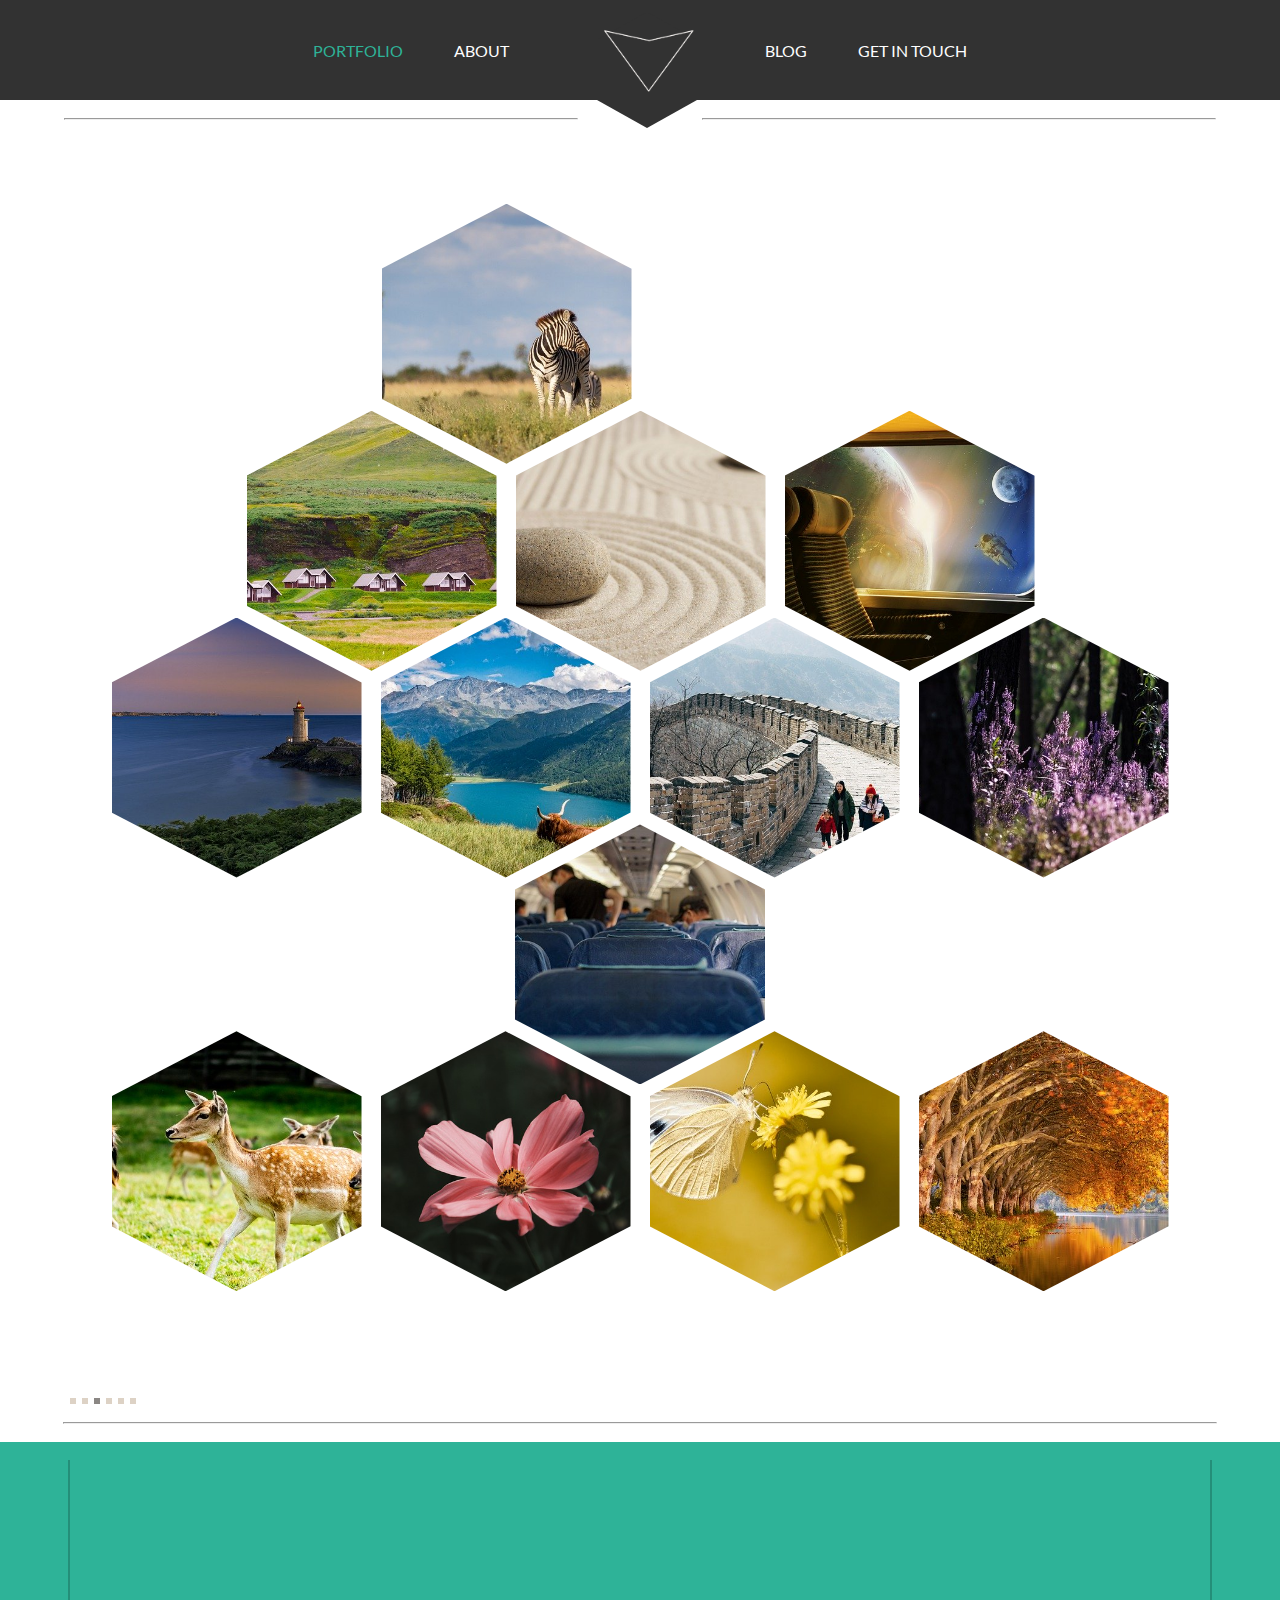
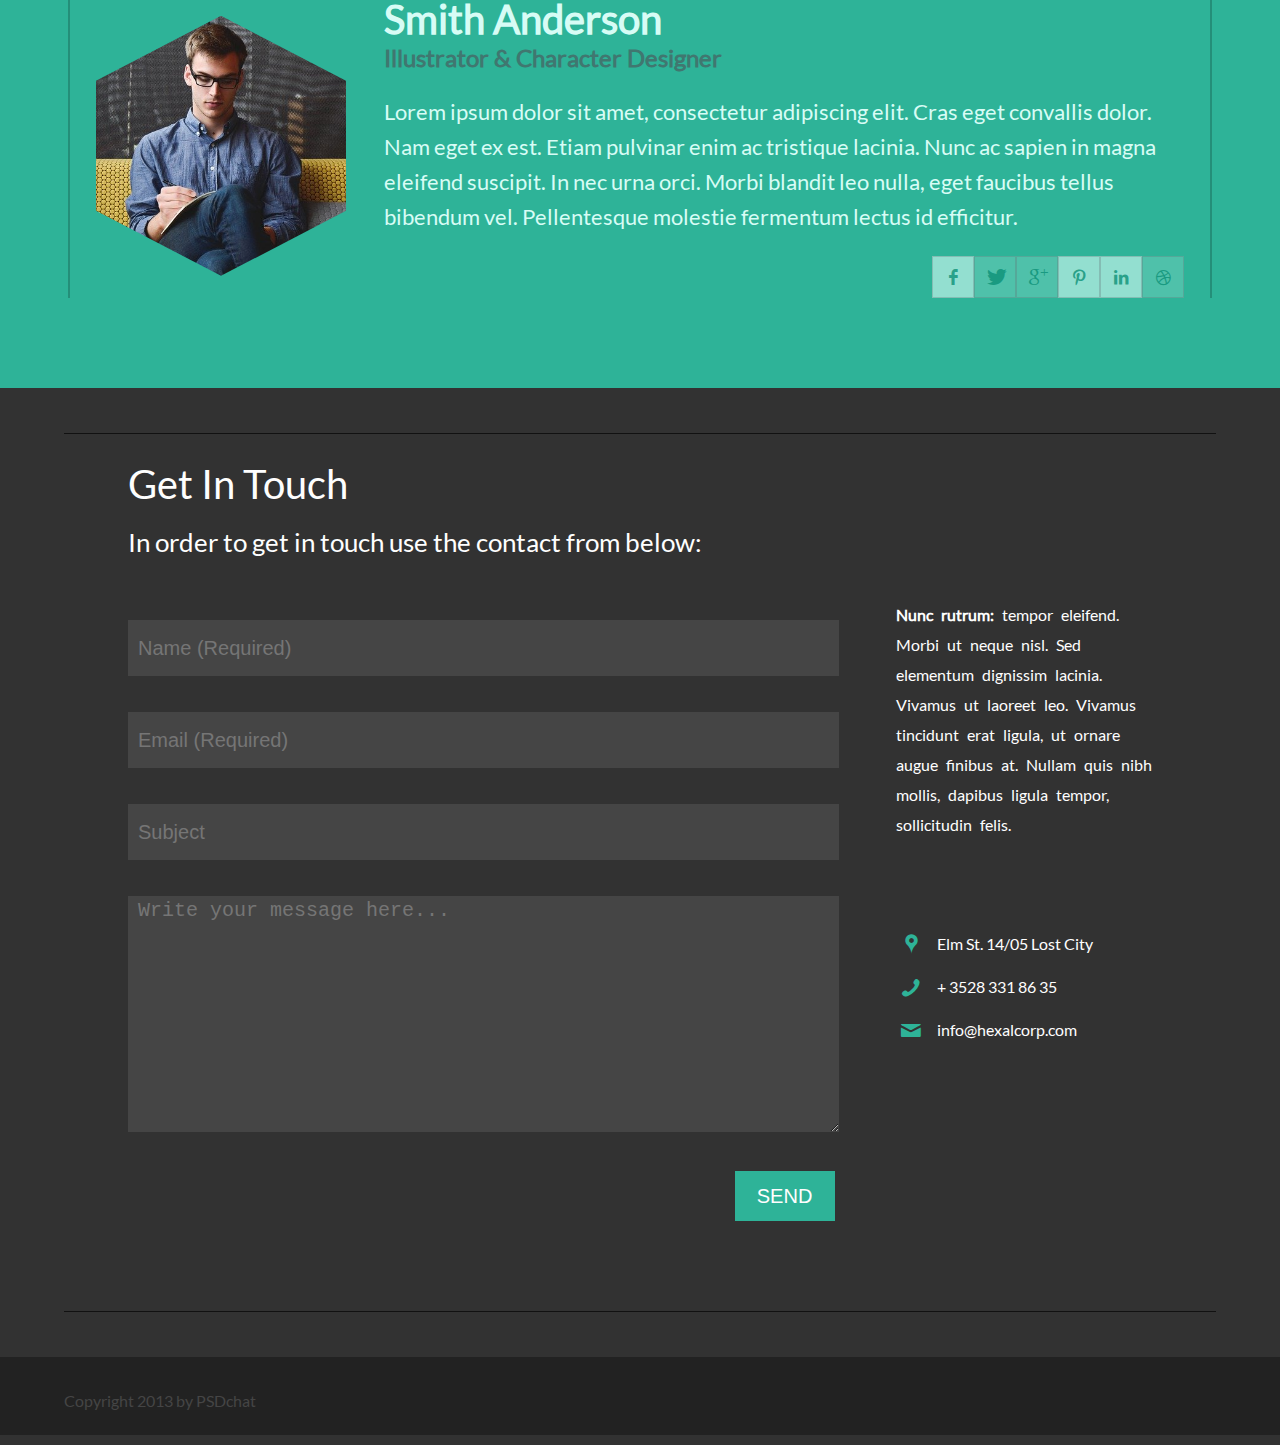
<file: index.html>
<!DOCTYPE html>
<html lang="en">

<head>
    <meta charset="UTF-8">
    <meta name="viewport" content="width=device-width, initial-scale=1">
    <title>Hexal</title>
    <link rel='stylesheet' href='css/style.css' />
    <link rel='stylesheet' href='css/Lato-Regular.ttf' />
    <link rel='stylesheet' href='css/fontello/css/fontello.css' />
</head>

<body>
    <nav>
        <ul>
            <li>
                <a class='picked' href='#'>PORTFOLIO</a>
            </li>
            <li>
                <a href='#'>ABOUT</a>
            </li>
            <li>
                <a href='#'>BLOG</a>
            </li>
            <li>
                <a href='#'>GET IN TOUCH</a>
            </li>
        </ul>
        <div class="arrows">
            <div class='arrow-sharp'>
                <img src='img/arrow.png' />
            </div>
            <div class="arrow"></div>
        </div>
        <i id='menu' class='icon-menu'></i>
    </nav>

    <section id='hexes'>
        <div class="lines">
            <hr>
            <hr>
        </div>
        <ul class='hex'>
            <li class='hex-cell'>
                <img class='hex-cell-img' src='img/zebra-5516455_640.jpg'>
            </li>
            <li class='hex-cell'>
                <img class='hex-cell-img' src='img/village-5521554_640.jpg'>
            </li>
            <li class='hex-cell'>
                <img class='hex-cell-img' src='img/stones-5533500_640.jpg'>
            </li>
            <li class='hex-cell'>
                <img class='hex-cell-img' src='img/space-4888643_640.jpg'>
            </li>
        </ul>
        <ul class='hex'>
            <li class='hex-cell'>
                <img class='hex-cell-img' src='img/lighthouse-5439227_640.jpg'>
            </li>
            <li class='hex-cell'>
                <img class='hex-cell-img' src='img/lake-5534341_640.jpg'>
            </li>
            <li class='hex-cell'>
                <img class='hex-cell-img' src='img/great-wall-of-china-5483516_640.jpg'>
            </li>
            <li class='hex-cell'>
                <img class='hex-cell-img' src='img/forest-4567301_640.jpg'>
            </li>
            <li class='hex-cell'>
                <img class='hex-cell-img' src='img/aircraft-cabin-5535467_640.jpg'>
            </li>
        </ul>
        <ul class='hex'>
            <li class='hex-cell'>
                <img class='hex-cell-img' src='img/doe-5508334_640.jpg'>
            </li>
            <li class='hex-cell'>
                <img class='hex-cell-img' src='img/cosmos-4868376_640.jpg'>
            </li>
            <li class='hex-cell'>
                <img class='hex-cell-img' src='img/butterfly-5363370_640.jpg'>
            </li>
            <li class='hex-cell'>
                <img class='hex-cell-img' src='img/autumn-4667080_640.jpg'>
            </li>
        </ul>
        <div class="squares">
            <div class="square">

            </div>
            <div class="square">

            </div>
            <div class="square">

            </div>
            <div class="square">

            </div>
            <div class="square">

            </div>
            <div class="square">

            </div>
        </div>
        <hr>
    </section>

    <section id='about'>
        <div class="info">
            <ul class='hex'>
                <li class='hex-cell'>
                    <img class='hex-cell-img' src='img/entrepreneur-593358_640.jpg'>
                </li>
            </ul>
            <div class="text">
                <h1>Smith Anderson</h1>
                <h2>Illustrator & Character Designer</h2>
                <p>Lorem ipsum dolor sit amet, consectetur adipiscing elit. Cras eget convallis dolor. Nam eget ex est. Etiam pulvinar enim ac tristique lacinia. Nunc ac sapien in magna eleifend suscipit. In nec urna orci. Morbi blandit leo nulla, eget faucibus
                    tellus bibendum vel. Pellentesque molestie fermentum lectus id efficitur.
                </p>
                <div class="icons">
                    <div class="icon">
                        <i class='icon-facebook'></i>
                    </div>
                    <div class="icon">
                        <i class='icon-twitter'></i>
                    </div>
                    <div class="icon">
                        <i class='icon-gplus'></i>
                    </div>
                    <div class="icon">
                        <i class='icon-pinterest'></i>
                    </div>
                    <div class="icon">
                        <i class='icon-linkedin'></i>
                    </div>
                    <div class="icon">
                        <i class='icon-dribbble'></i>
                    </div>
                </div>
            </div>

        </div>
    </section>

    <section id='contact'>
        <hr>
        <div class="touch">
            <h1>Get In Touch</h1>
            <h3>In order to get in touch use the contact from below:</h3>
        </div>
        <div class="container">

            <form>
                <input required type='text' placeholder='Name (Required)' />
                <input required type='text' placeholder='Email (Required)' />
                <input required type='text' placeholder='Subject' />
                <textarea required rows='10' placeholder='Write your message here...'></textarea>
                <input type='submit' value='SEND' />
            </form>
            <div class="contact">
                <p>
                    <strong>Nunc rutrum:</strong> tempor eleifend. Morbi ut neque nisl. Sed elementum dignissim lacinia. Vivamus ut laoreet leo. Vivamus tincidunt erat ligula, ut ornare augue finibus at. Nullam quis nibh mollis, dapibus ligula tempor,
                    sollicitudin felis.
                </p>
                <p><i class='icon-location'></i>Elm St. 14/05 Lost City</p>
                <p><i class='icon-phone'></i>+ 3528 331 86 35</p>
                <p><i class='icon-mail'></i>info@hexalcorp.com</p>
            </div>
        </div>
        <hr>
    </section>
    <footer>
        <p>Copyright 2013 by PSDchat</p>
    </footer>
    <script src='js/script.js'></script>
</body>

</html>
</file>
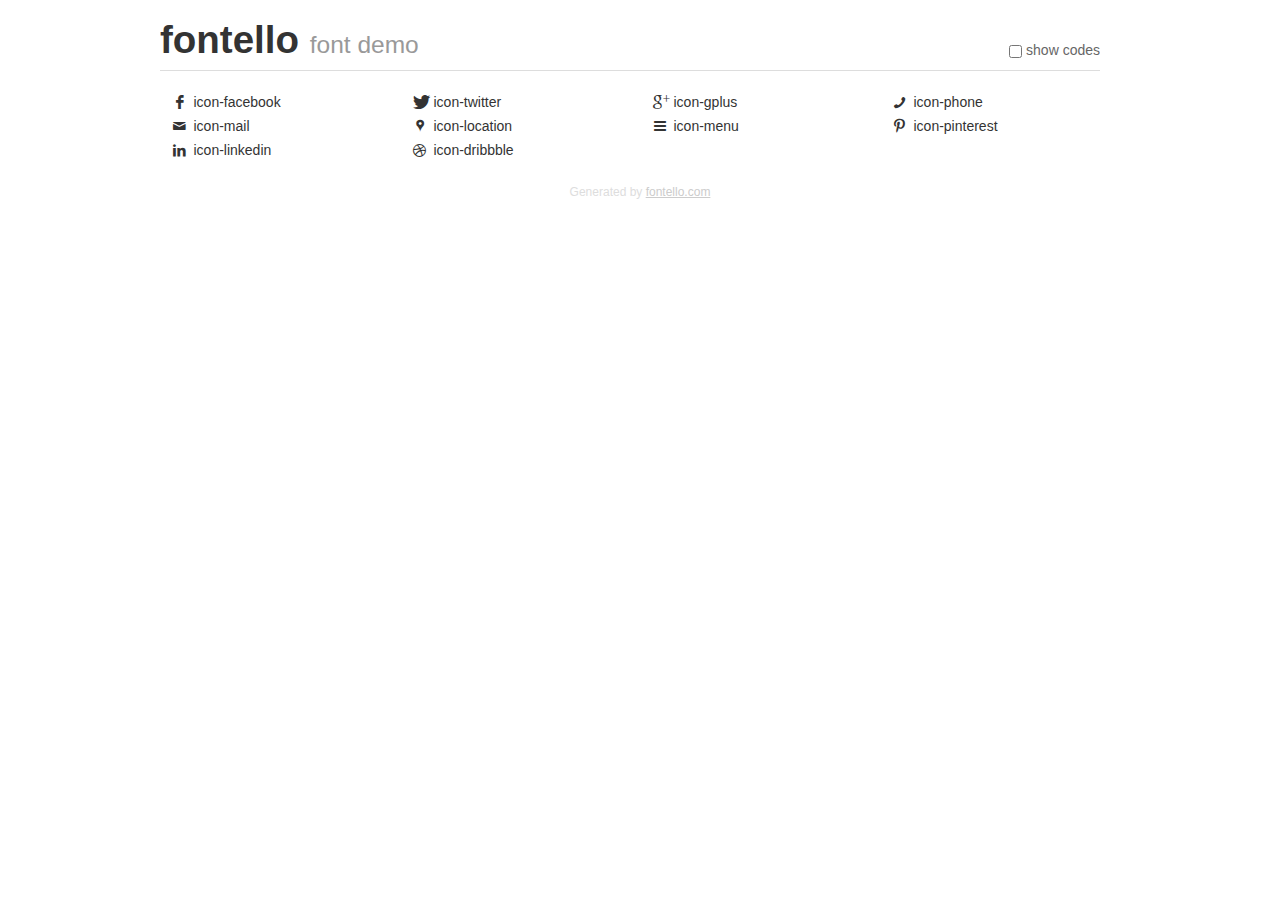
<file: css/fontello/demo.html>
<!DOCTYPE html>
<html>
  <head><!--[if lt IE 9]><script language="javascript" type="text/javascript" src="//html5shim.googlecode.com/svn/trunk/html5.js"></script><![endif]-->
    <meta charset="UTF-8"><style>/*
 * Bootstrap v2.2.1
 *
 * Copyright 2012 Twitter, Inc
 * Licensed under the Apache License v2.0
 * http://www.apache.org/licenses/LICENSE-2.0
 *
 * Designed and built with all the love in the world @twitter by @mdo and @fat.
 */
.clearfix {
  *zoom: 1;
}
.clearfix:before,
.clearfix:after {
  display: table;
  content: "";
  line-height: 0;
}
.clearfix:after {
  clear: both;
}
html {
  font-size: 100%;
  -webkit-text-size-adjust: 100%;
  -ms-text-size-adjust: 100%;
}
a:focus {
  outline: thin dotted #333;
  outline: 5px auto -webkit-focus-ring-color;
  outline-offset: -2px;
}
a:hover,
a:active {
  outline: 0;
}
button,
input,
select,
textarea {
  margin: 0;
  font-size: 100%;
  vertical-align: middle;
}
button,
input {
  *overflow: visible;
  line-height: normal;
}
button::-moz-focus-inner,
input::-moz-focus-inner {
  padding: 0;
  border: 0;
}
body {
  margin: 0;
  font-family: "Helvetica Neue", Helvetica, Arial, sans-serif;
  font-size: 14px;
  line-height: 20px;
  color: #333;
  background-color: #fff;
}
a {
  color: #08c;
  text-decoration: none;
}
a:hover {
  color: #005580;
  text-decoration: underline;
}
.row {
  margin-left: -20px;
  *zoom: 1;
}
.row:before,
.row:after {
  display: table;
  content: "";
  line-height: 0;
}
.row:after {
  clear: both;
}
[class*="span"] {
  float: left;
  min-height: 1px;
  margin-left: 20px;
}
.container,
.navbar-static-top .container,
.navbar-fixed-top .container,
.navbar-fixed-bottom .container {
  width: 940px;
}
.span12 {
  width: 940px;
}
.span11 {
  width: 860px;
}
.span10 {
  width: 780px;
}
.span9 {
  width: 700px;
}
.span8 {
  width: 620px;
}
.span7 {
  width: 540px;
}
.span6 {
  width: 460px;
}
.span5 {
  width: 380px;
}
.span4 {
  width: 300px;
}
.span3 {
  width: 220px;
}
.span2 {
  width: 140px;
}
.span1 {
  width: 60px;
}
[class*="span"].pull-right,
.row-fluid [class*="span"].pull-right {
  float: right;
}
.container {
  margin-right: auto;
  margin-left: auto;
  *zoom: 1;
}
.container:before,
.container:after {
  display: table;
  content: "";
  line-height: 0;
}
.container:after {
  clear: both;
}
p {
  margin: 0 0 10px;
}
.lead {
  margin-bottom: 20px;
  font-size: 21px;
  font-weight: 200;
  line-height: 30px;
}
small {
  font-size: 85%;
}
h1 {
  margin: 10px 0;
  font-family: inherit;
  font-weight: bold;
  line-height: 20px;
  color: inherit;
  text-rendering: optimizelegibility;
}
h1 small {
  font-weight: normal;
  line-height: 1;
  color: #999;
}
h1 {
  line-height: 40px;
}
h1 {
  font-size: 38.5px;
}
h1 small {
  font-size: 24.5px;
}
body {
  margin-top: 90px;
}
.header {
  position: fixed;
  top: 0;
  left: 50%;
  margin-left: -480px;
  background-color: #fff;
  border-bottom: 1px solid #ddd;
  padding-top: 10px;
  z-index: 10;
}
.footer {
  color: #ddd;
  font-size: 12px;
  text-align: center;
  margin-top: 20px;
}
.footer a {
  color: #ccc;
  text-decoration: underline;
}
.the-icons {
  font-size: 14px;
  line-height: 24px;
}
.switch {
  position: absolute;
  right: 0;
  bottom: 10px;
  color: #666;
}
.switch input {
  margin-right: 0.3em;
}
.codesOn .i-name {
  display: none;
}
.codesOn .i-code {
  display: inline;
}
.i-code {
  display: none;
}
@font-face {
      font-family: 'fontello';
      src: url('./font/fontello.eot?65217533');
      src: url('./font/fontello.eot?65217533#iefix') format('embedded-opentype'),
           url('./font/fontello.woff?65217533') format('woff'),
           url('./font/fontello.ttf?65217533') format('truetype'),
           url('./font/fontello.svg?65217533#fontello') format('svg');
      font-weight: normal;
      font-style: normal;
    }
     
     
    .demo-icon
    {
      font-family: "fontello";
      font-style: normal;
      font-weight: normal;
      speak: never;
     
      display: inline-block;
      text-decoration: inherit;
      width: 1em;
      margin-right: .2em;
      text-align: center;
      /* opacity: .8; */
     
      /* For safety - reset parent styles, that can break glyph codes*/
      font-variant: normal;
      text-transform: none;
     
      /* fix buttons height, for twitter bootstrap */
      line-height: 1em;
     
      /* Animation center compensation - margins should be symmetric */
      /* remove if not needed */
      margin-left: .2em;
     
      /* You can be more comfortable with increased icons size */
      /* font-size: 120%; */
     
      /* Font smoothing. That was taken from TWBS */
      -webkit-font-smoothing: antialiased;
      -moz-osx-font-smoothing: grayscale;
     
      /* Uncomment for 3D effect */
      /* text-shadow: 1px 1px 1px rgba(127, 127, 127, 0.3); */
    }
     </style>
    <link rel="stylesheet" href="css/animation.css"><!--[if IE 7]><link rel="stylesheet" href="css/" + font.fontname + "-ie7.css"><![endif]-->
    <script>
      function toggleCodes(on) {
        var obj = document.getElementById('icons');
      
        if (on) {
          obj.className += ' codesOn';
        } else {
          obj.className = obj.className.replace(' codesOn', '');
        }
      }
      
    </script>
  </head>
  <body>
    <div class="container header">
      <h1>fontello <small>font demo</small></h1>
      <label class="switch">
        <input type="checkbox" onclick="toggleCodes(this.checked)">show codes
      </label>
    </div>
    <div class="container" id="icons">
      <div class="row">
        <div class="the-icons span3" title="Code: 0xe800"><i class="demo-icon icon-facebook">&#xe800;</i> <span class="i-name">icon-facebook</span><span class="i-code">0xe800</span></div>
        <div class="the-icons span3" title="Code: 0xe801"><i class="demo-icon icon-twitter">&#xe801;</i> <span class="i-name">icon-twitter</span><span class="i-code">0xe801</span></div>
        <div class="the-icons span3" title="Code: 0xe802"><i class="demo-icon icon-gplus">&#xe802;</i> <span class="i-name">icon-gplus</span><span class="i-code">0xe802</span></div>
        <div class="the-icons span3" title="Code: 0xe803"><i class="demo-icon icon-phone">&#xe803;</i> <span class="i-name">icon-phone</span><span class="i-code">0xe803</span></div>
      </div>
      <div class="row">
        <div class="the-icons span3" title="Code: 0xe804"><i class="demo-icon icon-mail">&#xe804;</i> <span class="i-name">icon-mail</span><span class="i-code">0xe804</span></div>
        <div class="the-icons span3" title="Code: 0xe805"><i class="demo-icon icon-location">&#xe805;</i> <span class="i-name">icon-location</span><span class="i-code">0xe805</span></div>
        <div class="the-icons span3" title="Code: 0xf0c9"><i class="demo-icon icon-menu">&#xf0c9;</i> <span class="i-name">icon-menu</span><span class="i-code">0xf0c9</span></div>
        <div class="the-icons span3" title="Code: 0xf312"><i class="demo-icon icon-pinterest">&#xf312;</i> <span class="i-name">icon-pinterest</span><span class="i-code">0xf312</span></div>
      </div>
      <div class="row">
        <div class="the-icons span3" title="Code: 0xf318"><i class="demo-icon icon-linkedin">&#xf318;</i> <span class="i-name">icon-linkedin</span><span class="i-code">0xf318</span></div>
        <div class="the-icons span3" title="Code: 0xf31b"><i class="demo-icon icon-dribbble">&#xf31b;</i> <span class="i-name">icon-dribbble</span><span class="i-code">0xf31b</span></div>
      </div>
    </div>
    <div class="container footer">Generated by <a href="http://fontello.com">fontello.com</a></div>
  </body>
</html>
</file>
<file: css/style.css>
@font-face {
  font-family: Lato;
  src: url(Lato-Regular.ttf);
}

html {
  width: 100%;
  padding: 0;
  margin: 0;
}

html body {
  overflow-x: hidden;
  background-color: #323232;
  margin: 0;
  padding: 0;
  width: 100%;
  font-family: Lato;
}

html body nav {
  position: relative;
  margin-top: 15hv;
  background-color: #323232;
  width: 100%;
  margin-top: 0;
  height: 100px;
}

html body nav i {
  color: #fff;
  position: absolute;
  top: 0;
  left: 0;
  font-size: 30px;
  display: none;
}

html body nav .arrows {
  top: -75px;
  left: -3%;
  height: 100px;
  width: 100px;
  margin: 0 auto;
  position: relative;
}

html body nav .arrows .arrow-sharp {
  height: 100px;
  width: 200px;
  overflow: hidden;
  left: 0;
  z-index: 100000000;
  position: absolute;
  top: -20px;
}

html body nav .arrows .arrow-sharp img {
  width: 100%;
  height: 100%;
  -o-object-fit: cover;
     object-fit: cover;
}

html body nav .arrows .arrow {
  width: 100px;
  height: 57.735px;
  background: #323232;
  position: absolute;
  left: 45%;
}

html body nav .arrows .arrow::before {
  content: "";
  position: absolute;
  top: -28.8675px;
  left: 0;
  width: 0;
  height: 0;
  border-left: 50px solid transparent;
  border-right: 50px solid transparent;
  border-bottom: 28.8675px solid #323232;
}

html body nav .arrows .arrow::after {
  content: "";
  position: absolute;
  bottom: -28.8675px;
  left: 0;
  width: 0;
  height: 0;
  border-left: 50px solid transparent;
  border-right: 50px solid transparent;
  border-top: 28.8675px solid #323232;
}

html body nav ul {
  z-index: 10;
  left: 0;
  margin-top: 0;
  padding: 0;
  display: -webkit-box;
  display: -ms-flexbox;
  display: flex;
  -webkit-box-pack: center;
      -ms-flex-pack: center;
          justify-content: center;
  -webkit-box-align: center;
      -ms-flex-align: center;
          align-items: center;
  width: 100%;
  list-style-type: none;
  text-align: center;
  height: 100%;
}

html body nav ul li {
  margin-left: 4%;
  float: left;
}

html body nav ul li:nth-child(2) {
  margin-right: 10%;
}

html body nav ul li:nth-child(3) {
  margin-left: 10%;
}

html body nav ul li:first-child {
  margin-left: 0;
}

html body nav ul li a {
  color: #fefefe;
  text-decoration: none;
  -webkit-transition: 0.5s;
  transition: 0.5s;
}

html body nav ul li a:hover {
  color: #2eb398;
}

html body nav ul li .picked {
  color: #2eb398;
}

html body nav ul .arrow {
  width: 100px;
  height: 100px;
}

html body #about {
  padding-top: 2vh;
  padding-bottom: 10vh;
  background-color: #2eb398;
}

html body #about .info {
  padding-left: 2%;
  padding-right: 2%;
  margin-top: 2vh;
  padding-top: 15vh;
  display: -webkit-box;
  display: -ms-flexbox;
  display: flex;
  -webkit-box-pack: end;
      -ms-flex-pack: end;
          justify-content: end;
  height: 100%;
  width: 85%;
  margin: 0 auto;
  border-right: 2px solid rgba(0, 0, 0, 0.2);
  border-left: 2px solid rgba(0, 0, 0, 0.2);
}

html body #about .info .text {
  width: 75%;
  padding-left: 2%;
}

html body #about .info .text h1 {
  margin-top: 0;
  color: #D7FCF5;
  font-size: 40px;
  margin-bottom: 0;
}

html body #about .info .text h2 {
  margin-top: 0;
  color: #407770;
}

html body #about .info .text p {
  color: #D7FCF5;
  font-size: 22px;
  line-height: 35px;
}

html body #about .info .text .icons {
  width: 100%;
  display: -webkit-box;
  display: -ms-flexbox;
  display: flex;
  -webkit-box-align: center;
      -ms-flex-align: center;
          align-items: center;
  -webkit-box-pack: end;
      -ms-flex-pack: end;
          justify-content: flex-end;
}

html body #about .info .text .icons .icon {
  display: -webkit-box;
  display: -ms-flexbox;
  display: flex;
  -webkit-box-pack: center;
      -ms-flex-pack: center;
          justify-content: center;
  -webkit-box-align: center;
      -ms-flex-align: center;
          align-items: center;
  border: 1px solid rgba(100, 114, 115, 0.3);
  height: 40px;
  width: 40px;
  -webkit-transition: 0.5s;
  transition: 0.5s;
  cursor: pointer;
}

html body #about .info .text .icons .icon:nth-child(1) {
  background-color: rgba(215, 252, 245, 0.6);
}

html body #about .info .text .icons .icon:nth-child(2) {
  background-color: rgba(215, 252, 245, 0.2);
}

html body #about .info .text .icons .icon:nth-child(3) {
  background-color: rgba(215, 252, 245, 0.2);
}

html body #about .info .text .icons .icon:nth-child(4) {
  background-color: rgba(215, 252, 245, 0.6);
}

html body #about .info .text .icons .icon:nth-child(5) {
  background-color: rgba(215, 252, 245, 0.6);
}

html body #about .info .text .icons .icon:nth-child(6) {
  background-color: rgba(215, 252, 245, 0.2);
}

html body #about .info .text .icons .icon i {
  color: rgba(12, 144, 118, 0.8);
}

html body #about .info .text .icons .icon:hover {
  background-color: #D7FCF5;
}

html body #about .info .hex {
  margin-top: 10vh;
  width: 25%;
  -ms-flex-wrap: wrap;
      flex-wrap: wrap;
  list-style: none;
  -webkit-box-align: center;
      -ms-flex-align: center;
          align-items: center;
  padding: 0;
}

html body #about .info .hex .hex-cell {
  -webkit-box-flex: 0;
      -ms-flex: 0 1 250px;
          flex: 0 1 250px;
  width: 250px;
  height: 137.5px;
  position: relative;
  text-align: center;
  z-index: 1;
}

html body #about .info .hex .hex-cell::before {
  content: '';
  top: -50%;
  left: 0;
  width: 100%;
  height: 260px;
  display: block;
  position: absolute;
  -webkit-clip-path: polygon(50% 0%, 100% 25%, 100% 75%, 50% 100%, 0% 75%, 0% 25%);
          clip-path: polygon(50% 0%, 100% 25%, 100% 75%, 50% 100%, 0% 75%, 0% 25%);
  -webkit-transform: scale(1.055);
          transform: scale(1.055);
}

html body #about .info .hex .hex-cell::after {
  content: '';
  top: -50%;
  left: 0;
  width: 100%;
  height: 260px;
  display: block;
  position: absolute;
  -webkit-clip-path: polygon(50% 0%, 100% 25%, 100% 75%, 50% 100%, 0% 75%, 0% 25%);
          clip-path: polygon(50% 0%, 100% 25%, 100% 75%, 50% 100%, 0% 75%, 0% 25%);
}

html body #about .info .hex .hex-cell .hex-cell-img {
  -o-object-fit: cover;
     object-fit: cover;
  -o-object-position: center;
     object-position: center;
  top: -50%;
  left: 0;
  width: 100%;
  height: 260px;
  display: block;
  position: absolute;
  -webkit-clip-path: polygon(50% 0%, 100% 25%, 100% 75%, 50% 100%, 0% 75%, 0% 25%);
          clip-path: polygon(50% 0%, 100% 25%, 100% 75%, 50% 100%, 0% 75%, 0% 25%);
}

html body #hexes {
  background-color: #fff;
  display: block;
  width: 100%;
  padding-bottom: 2vh;
}

html body #hexes hr {
  margin: 0 auto;
}

html body #hexes .lines {
  padding-top: 2vh;
}

html body #hexes .lines hr {
  margin-bottom: 15vh;
  width: 40%;
  float: left;
  margin-left: 5%;
}

html body #hexes .lines hr:last-child {
  float: right;
  margin-left: 0;
  margin-right: 5%;
}

html body #hexes .hex {
  display: -webkit-box;
  display: -ms-flexbox;
  display: flex;
  -ms-flex-wrap: wrap;
      flex-wrap: wrap;
  list-style: none;
  -webkit-box-pack: center;
  -ms-flex-pack: center;
      justify-content: center;
  -webkit-box-align: center;
  -ms-flex-align: center;
      align-items: center;
  width: 100%;
  margin: 0 auto;
  padding: 0;
}

html body #hexes .hex .hex-cell {
  -webkit-box-flex: 0;
  width: 250px;
  height: 137.5px;
  margin: 44.4px 9.5px 25px;
  position: relative;
  text-align: center;
  z-index: 1;
}

html body #hexes .hex .hex-cell::before {
  content: '';
  top: -50%;
  left: 0;
  width: 100%;
  height: 260px;
  display: block;
  position: absolute;
  -webkit-clip-path: polygon(50% 0%, 100% 25%, 100% 75%, 50% 100%, 0% 75%, 0% 25%);
          clip-path: polygon(50% 0%, 100% 25%, 100% 75%, 50% 100%, 0% 75%, 0% 25%);
  -webkit-transform: scale(1.055);
          transform: scale(1.055);
}

html body #hexes .hex .hex-cell::after {
  content: '';
  top: -50%;
  left: 0;
  width: 100%;
  height: 260px;
  display: block;
  position: absolute;
  -webkit-clip-path: polygon(50% 0%, 100% 25%, 100% 75%, 50% 100%, 0% 75%, 0% 25%);
          clip-path: polygon(50% 0%, 100% 25%, 100% 75%, 50% 100%, 0% 75%, 0% 25%);
}

html body #hexes .hex .hex-cell .hex-cell-img {
  -o-object-fit: cover;
     object-fit: cover;
  -o-object-position: center;
     object-position: center;
  top: -50%;
  left: 0;
  width: 100%;
  height: 260px;
  display: block;
  position: absolute;
  -webkit-clip-path: polygon(50% 0%, 100% 25%, 100% 75%, 50% 100%, 0% 75%, 0% 25%);
          clip-path: polygon(50% 0%, 100% 25%, 100% 75%, 50% 100%, 0% 75%, 0% 25%);
}

html body #hexes .squares {
  margin-bottom: 2vh;
  margin-top: 15vh;
  display: -webkit-box;
  display: -ms-flexbox;
  display: flex;
  margin-left: 5%;
}

html body #hexes .squares .square {
  margin-left: .5%;
  background-color: #ddd2c5;
  height: 6px;
  width: 6px;
}

html body #hexes .squares .square:nth-child(3) {
  background-color: #8b8784;
}

html body hr {
  width: 90%;
}

html body #contact {
  background-color: #323232;
  padding-top: 5vh;
  padding-bottom: 5vh;
}

html body #contact hr {
  margin: 0 auto;
  background-color: #111111;
  height: 1px;
  border: none;
}

html body #contact .touch {
  margin: 0 auto;
  width: 80%;
}

html body #contact .touch h1 {
  font-weight: 300;
  color: #fefefe;
  font-size: 40px;
  margin-bottom: 2vh;
}

html body #contact .touch h3 {
  font-size: 26px;
  font-weight: 300;
  color: #fefefe;
  margin-top: 0;
}

html body #contact .container {
  display: -webkit-box;
  display: -ms-flexbox;
  display: flex;
  -webkit-box-pack: center;
      -ms-flex-pack: center;
          justify-content: center;
  width: 80%;
  margin: 0 auto;
}

html body #contact .container form {
  width: 75%;
}

html body #contact .container form input {
  background-color: #454545;
  border: none;
  height: 50px;
  width: 90%;
  margin-top: 4vh;
  color: #bebebe;
  outline: none;
  font-size: 20px;
  padding: 3px 10px 3px 10px;
}

html body #contact .container form input[type='submit'] {
  margin-bottom: 10vh;
  width: 100px;
  background-color: #2eb398;
  color: #fefefe;
  font-weight: 500;
  float: right;
  margin-right: 8%;
  cursor: pointer;
  -webkit-transition: 0.5s;
  transition: 0.5s;
}

html body #contact .container form input[type='submit']:hover {
  background-color: #3f94a9;
}

html body #contact .container form textarea {
  background-color: #454545;
  border: none;
  margin-top: 2vh;
  color: #bebebe;
  outline: none;
  margin-top: 4vh;
  font-size: 20px;
  width: 90%;
  padding: 3px 10px 3px 10px;
}

html body #contact .container .contact {
  width: 25%;
}

html body #contact .container .contact p {
  display: -webkit-box;
  display: -ms-flexbox;
  display: flex;
  -webkit-box-align: center;
      -ms-flex-align: center;
          align-items: center;
  color: #fefefe;
}

html body #contact .container .contact p:first-child {
  line-height: 30px;
  word-spacing: 5px;
  margin-bottom: 10vh;
  display: block;
}

html body #contact .container .contact p i {
  color: #2eb398;
  font-size: 22px;
  margin-right: 10px;
}

html body footer {
  height: 60px;
  background-color: #222222;
  padding-top: 2vh;
}

html body footer p {
  margin-left: 5%;
  color: #454545;
}

@media (max-width: 768px) {
  html body #hexes .squares {
    -webkit-box-pack: center;
        -ms-flex-pack: center;
            justify-content: center;
    margin-left: 0;
  }
  html body #hexes .squares .square {
    width: 30px;
    height: 30px;
    margin-left: 1%;
  }
  html body #hexes .squares .square:first-child {
    margin-left: 0;
  }
  html body #about .info {
    padding-top: 10vh;
    display: block;
  }
  html body #about .info .hex {
    margin-left: 28% !important;
    margin: 0 auto;
    padding: 0 !important;
    margin-top: 0;
    padding-left: 40px;
  }
  html body #about .info .text {
    width: 100% !important;
    margin-top: 10vh;
    padding-left: 0 !important;
  }
  html body #about .info .text p {
    font-size: 18px !important;
  }
  html body #about .info .text .icons {
    -webkit-box-pack: center;
        -ms-flex-pack: center;
            justify-content: center;
  }
  html body #contact .container {
    width: 95%;
    display: block;
  }
  html body #contact .container form {
    text-align: center;
    width: 100%;
  }
  html body #contact .container form input {
    width: 100%;
    -webkit-box-sizing: border-box;
            box-sizing: border-box;
  }
  html body #contact .container form input[type='submit'] {
    float: none;
    margin-left: 0;
    margin-right: 0;
  }
  html body #contact .container form textarea {
    -webkit-box-sizing: border-box;
            box-sizing: border-box;
    width: 100%;
  }
  html body #contact .container .contact {
    width: 100%;
  }
  html body #contact .container .contact p {
    text-align: center;
    display: block;
  }
  html body #contact .container .contact p:first-child {
    text-align: left;
  }
  html body nav {
    height: 75px;
    top: 20px;
  }
  html body nav .arrows {
    top: 17px;
    left: -3%;
  }
  html body nav i {
    z-index: 100000000000;
    font-size: 40px;
    display: block !important;
  }
  html body nav ul {
    position: absolute;
    height: 100vh;
    z-index: 100000;
    background-color: #323232;
    z-index: 10000;
    display: none;
    position: relative;
    top: 0;
    text-align: center;
  }
  html body nav ul li {
    margin-left: 0 !important;
    margin-right: 0 !important;
    float: none;
    margin-top: 10vh;
  }
  html body nav ul li:first-child {
    margin-top: 20vh;
  }
  html body nav ul li a {
    font-size: 20px;
  }
}

@media (max-width: 576px) {
  html body nav .arrows {
    left: -4%;
  }
  html body #about .info .hex {
    margin-left: 20% !important;
  }
}

@media (max-height: 595px) {
  html body #about .info .hex {
    margin-top: 10vh;
  }
  html body #hexes .hex:first-of-type {
    margin-top: 25vh;
  }
  html body #hexes .hex:last-of-type {
    margin-bottom: 25vh;
  }
}

@media (max-height: 500px) {
  html body #hexes .hex:first-of-type {
    margin-top: 35vh;
  }
  html body #hexes .hex:last-of-type {
    margin-bottom: 35vh;
  }
}

@media (max-height: 410px) {
  html body #hexes .hex:first-of-type {
    margin-top: 50vh;
  }
  html body #hexes .hex:last-of-type {
    margin-bottom: 50vh;
  }
}

@media (max-height: 330px) {
  html body #hexes .hex:first-of-type {
    margin-top: 60vh;
  }
  html body #hexes .hex:last-of-type {
    margin-bottom: 60vh;
  }
}

@media (max-height: 295px) {
  html body #hexes .hex:first-of-type {
    margin-top: 70vh;
  }
  html body #hexes .hex:last-of-type {
    margin-bottom: 70vh;
  }
}

@media (max-width: 538px) {
  html body #about .info .hex {
    margin-left: 18% !important;
  }
  html body #hexes .squares {
    margin-top: 0;
  }
  html body #hexes .hex:first-of-type .hex-cell:nth-child(1) .hex-cell-img {
    margin-left: -55px !important;
  }
  html body #hexes .hex:first-of-type .hex-cell:nth-child(2) .hex-cell-img {
    margin-left: 72px !important;
    margin-top: -212px;
  }
  html body #hexes .hex:first-of-type .hex-cell:nth-child(3) .hex-cell-img {
    margin-left: -56px !important;
    margin-top: -210px;
  }
  html body #hexes .hex:first-of-type .hex-cell:nth-child(4) .hex-cell-img {
    margin-left: 72px !important;
    margin-top: -212px !important;
  }
  html body #hexes .hex:nth-of-type(2) .hex-cell:nth-child(1) .hex-cell-img {
    margin-left: -55px !important;
  }
  html body #hexes .hex:nth-of-type(2) .hex-cell:nth-child(2) .hex-cell-img {
    margin-left: 72px !important;
    margin-top: -212px;
  }
  html body #hexes .hex:nth-of-type(2) .hex-cell:nth-child(3) .hex-cell-img {
    margin-left: -56px !important;
    margin-top: -210px;
  }
  html body #hexes .hex:nth-of-type(2) .hex-cell:nth-child(4) .hex-cell-img {
    margin-left: 72px !important;
    margin-top: -212px !important;
  }
  html body #hexes .hex:nth-of-type(2) .hex-cell:nth-child(5) .hex-cell-img {
    margin-left: -55px !important;
    margin-top: -212px !important;
  }
  html body #hexes .hex:nth-of-type(3) {
    padding-bottom: 0 !important;
  }
  html body #hexes .hex:nth-of-type(3) .hex-cell:nth-child(1) .hex-cell-img {
    margin-left: 75px !important;
    margin-top: -217px !important;
  }
  html body #hexes .hex:nth-of-type(3) .hex-cell:nth-child(2) .hex-cell-img {
    margin-left: -55px !important;
    margin-top: -222px;
  }
  html body #hexes .hex:nth-of-type(3) .hex-cell:nth-child(3) .hex-cell-img {
    margin-left: 75px !important;
    margin-top: -224px;
  }
  html body #hexes .hex:nth-of-type(3) .hex-cell:nth-child(4) .hex-cell-img {
    margin-left: -55px !important;
    margin-top: -222px !important;
  }
}

@media (max-width: 430px) {
  html body #about .info .hex {
    margin-left: 12% !important;
  }
  html body #hexes .squares {
    margin-top: -670px;
  }
  html body #hexes .hex .hex-cell .hex-cell-img {
    width: 180px;
    height: 200px;
  }
  html body #hexes .hex:first-of-type .hex-cell:nth-child(1) .hex-cell-img {
    margin-top: -150px !important;
    margin-left: -5px !important;
  }
  html body #hexes .hex:first-of-type .hex-cell:nth-child(2) .hex-cell-img {
    margin-left: 90px !important;
    margin-top: -204px !important;
  }
  html body #hexes .hex:first-of-type .hex-cell:nth-child(3) .hex-cell-img {
    margin-top: -256px !important;
    margin-left: -3px !important;
  }
  html body #hexes .hex:first-of-type .hex-cell:nth-child(4) .hex-cell-img {
    margin-top: -307px !important;
    margin-left: 90px !important;
  }
  html body #hexes .hex:nth-of-type(2) .hex-cell:nth-child(1) .hex-cell-img {
    margin-top: -358px !important;
    margin-left: -5px !important;
  }
  html body #hexes .hex:nth-of-type(2) .hex-cell:nth-child(2) .hex-cell-img {
    margin-left: 88px !important;
    margin-top: -409px !important;
  }
  html body #hexes .hex:nth-of-type(2) .hex-cell:nth-child(3) .hex-cell-img {
    margin-top: -460px !important;
    margin-left: -5px !important;
  }
  html body #hexes .hex:nth-of-type(2) .hex-cell:nth-child(4) .hex-cell-img {
    margin-top: -510px !important;
    margin-left: 86px !important;
  }
  html body #hexes .hex:nth-of-type(2) .hex-cell:nth-child(5) .hex-cell-img {
    margin-top: -560px !important;
    margin-left: -5px !important;
  }
  html body #hexes .hex:nth-of-type(3) .hex-cell:nth-child(1) .hex-cell-img {
    margin-top: -610px !important;
    margin-left: 87px !important;
  }
  html body #hexes .hex:nth-of-type(3) .hex-cell:nth-child(2) .hex-cell-img {
    margin-left: -5px !important;
    margin-top: -660px !important;
  }
  html body #hexes .hex:nth-of-type(3) .hex-cell:nth-child(3) .hex-cell-img {
    margin-top: -710px !important;
    margin-left: 87px !important;
  }
  html body #hexes .hex:nth-of-type(3) .hex-cell:nth-child(4) .hex-cell-img {
    margin-top: -760px !important;
    margin-left: -5px !important;
  }
}

@media (max-width: 1344px) {
  html body #hexes .hex:first-of-type {
    padding-top: 20vh;
  }
  html body #hexes .hex:first-of-type .hex-cell:first-child .hex-cell-img {
    margin-left: 270px;
    margin-top: -207px;
  }
  html body #hexes .hex:first-of-type .hex-cell:nth-child(2) .hex-cell-img {
    margin-left: -134px;
  }
  html body #hexes .hex:first-of-type .hex-cell:nth-child(3) .hex-cell-img {
    margin-left: -134px;
  }
  html body #hexes .hex:first-of-type .hex-cell:nth-child(4) .hex-cell-img {
    margin-left: -134px;
  }
}

@media (max-width: 1175px) {
  html body nav .arrows {
    left: -4%;
  }
  html body #hexes .hex:last-of-type .hex-cell:last-child .hex-cell-img {
    margin-left: 134px;
  }
  html body #hexes .hex:first-of-type {
    padding-top: 25vh;
  }
  html body #hexes .hex:first-of-type .hex-cell:first-child .hex-cell-img {
    margin-left: 136px;
  }
  html body #hexes .hex:first-of-type .hex-cell:nth-child(2) .hex-cell-img {
    margin-left: 2px;
  }
  html body #hexes .hex:first-of-type .hex-cell:nth-child(3) .hex-cell-img {
    margin-left: -402px;
    margin-top: 207px;
  }
  html body #hexes .hex:first-of-type .hex-cell:nth-child(4) .hex-cell-img {
    margin-left: 135px;
  }
  html body #about .info .text {
    padding-left: 10%;
  }
  html body #about .info .text p {
    font-size: 20px;
  }
}

@media (min-width: 1076px) and (max-width: 1174px) {
  html body nav .arrows {
    left: -4%;
  }
  html body #hexes .hex:first-of-type .hex-cell:nth-child(1) .hex-cell-img {
    margin-left: 270px;
  }
  html body #hexes .hex:first-of-type .hex-cell:nth-child(2) .hex-cell-img {
    margin-left: -133px;
  }
  html body #hexes .hex:first-of-type .hex-cell:nth-child(3) .hex-cell-img {
    margin-left: -133px;
    margin-top: 0;
  }
  html body #hexes .hex:first-of-type .hex-cell:nth-child(4) .hex-cell-img {
    margin-left: -133px;
  }
  html body #hexes .hex:last-of-type .hex-cell:last-child .hex-cell-img {
    margin-left: 0;
  }
}

@media (max-width: 807px) {
  html body #hexes .hex:first-of-type .hex-cell:first-child .hex-cell-img {
    margin-left: 0;
  }
  html body #hexes .hex:first-of-type .hex-cell:nth-child(2) .hex-cell-img {
    margin-left: 0;
    margin-top: -208px;
  }
  html body #hexes .hex:first-of-type .hex-cell:nth-child(3) .hex-cell-img {
    margin-left: 135px;
    margin-top: -207px;
  }
  html body #hexes .hex:first-of-type .hex-cell:nth-child(4) .hex-cell-img {
    margin-left: -268px;
    margin-top: 1px;
  }
  html body #hexes .hex:nth-of-type(2) .hex-cell:first-child .hex-cell-img {
    margin-left: 270px;
    margin-top: -205px;
  }
  html body #hexes .hex:nth-of-type(2) .hex-cell:nth-child(2) .hex-cell-img {
    margin-left: -133px;
  }
  html body #hexes .hex:last-of-type {
    padding-bottom: 25vh;
  }
  html body #hexes .hex:last-of-type .hex-cell:nth-child(3) .hex-cell-img {
    margin-left: 133px;
  }
  html body #hexes .hex:last-of-type .hex-cell:nth-child(4) .hex-cell-img {
    margin-left: -271px;
    margin-top: 206px;
  }
}

@media (max-width: 893px) {
  html body nav .arrows .arrow-sharp {
    left: -22%;
  }
  html body nav .arrows .arrow {
    left: 25%;
  }
  html body #about .info .text {
    padding-left: 15%;
  }
  html body #about .info .text p {
    font-size: 20px;
  }
}
/*# sourceMappingURL=style.css.map */
</file>
<file: css/fontello/css/fontello.css>
@font-face {
  font-family: 'fontello';
  src: url('../font/fontello.eot?33030359');
  src: url('../font/fontello.eot?33030359#iefix') format('embedded-opentype'),
       url('../font/fontello.woff2?33030359') format('woff2'),
       url('../font/fontello.woff?33030359') format('woff'),
       url('../font/fontello.ttf?33030359') format('truetype'),
       url('../font/fontello.svg?33030359#fontello') format('svg');
  font-weight: normal;
  font-style: normal;
}
/* Chrome hack: SVG is rendered more smooth in Windozze. 100% magic, uncomment if you need it. */
/* Note, that will break hinting! In other OS-es font will be not as sharp as it could be */
/*
@media screen and (-webkit-min-device-pixel-ratio:0) {
  @font-face {
    font-family: 'fontello';
    src: url('../font/fontello.svg?33030359#fontello') format('svg');
  }
}
*/
 
 [class^="icon-"]:before, [class*=" icon-"]:before {
  font-family: "fontello";
  font-style: normal;
  font-weight: normal;
  speak: never;
 
  display: inline-block;
  text-decoration: inherit;
  width: 1em;
  margin-right: .2em;
  text-align: center;
  /* opacity: .8; */
 
  /* For safety - reset parent styles, that can break glyph codes*/
  font-variant: normal;
  text-transform: none;
 
  /* fix buttons height, for twitter bootstrap */
  line-height: 1em;
 
  /* Animation center compensation - margins should be symmetric */
  /* remove if not needed */
  margin-left: .2em;
 
  /* you can be more comfortable with increased icons size */
  /* font-size: 120%; */
 
  /* Font smoothing. That was taken from TWBS */
  -webkit-font-smoothing: antialiased;
  -moz-osx-font-smoothing: grayscale;
 
  /* Uncomment for 3D effect */
  /* text-shadow: 1px 1px 1px rgba(127, 127, 127, 0.3); */
}
 
.icon-facebook:before { content: '\e800'; } /* '' */
.icon-twitter:before { content: '\e801'; } /* '' */
.icon-gplus:before { content: '\e802'; } /* '' */
.icon-phone:before { content: '\e803'; } /* '' */
.icon-mail:before { content: '\e804'; } /* '' */
.icon-location:before { content: '\e805'; } /* '' */
.icon-menu:before { content: '\f0c9'; } /* '' */
.icon-pinterest:before { content: '\f312'; } /* '' */
.icon-linkedin:before { content: '\f318'; } /* '' */
.icon-dribbble:before { content: '\f31b'; } /* '' */
</file>
<file: css/fontello/css/animation.css>
/*
   Animation example, for spinners
*/
.animate-spin {
  -moz-animation: spin 2s infinite linear;
  -o-animation: spin 2s infinite linear;
  -webkit-animation: spin 2s infinite linear;
  animation: spin 2s infinite linear;
  display: inline-block;
}
@-moz-keyframes spin {
  0% {
    -moz-transform: rotate(0deg);
    -o-transform: rotate(0deg);
    -webkit-transform: rotate(0deg);
    transform: rotate(0deg);
  }

  100% {
    -moz-transform: rotate(359deg);
    -o-transform: rotate(359deg);
    -webkit-transform: rotate(359deg);
    transform: rotate(359deg);
  }
}
@-webkit-keyframes spin {
  0% {
    -moz-transform: rotate(0deg);
    -o-transform: rotate(0deg);
    -webkit-transform: rotate(0deg);
    transform: rotate(0deg);
  }

  100% {
    -moz-transform: rotate(359deg);
    -o-transform: rotate(359deg);
    -webkit-transform: rotate(359deg);
    transform: rotate(359deg);
  }
}
@-o-keyframes spin {
  0% {
    -moz-transform: rotate(0deg);
    -o-transform: rotate(0deg);
    -webkit-transform: rotate(0deg);
    transform: rotate(0deg);
  }

  100% {
    -moz-transform: rotate(359deg);
    -o-transform: rotate(359deg);
    -webkit-transform: rotate(359deg);
    transform: rotate(359deg);
  }
}
@-ms-keyframes spin {
  0% {
    -moz-transform: rotate(0deg);
    -o-transform: rotate(0deg);
    -webkit-transform: rotate(0deg);
    transform: rotate(0deg);
  }

  100% {
    -moz-transform: rotate(359deg);
    -o-transform: rotate(359deg);
    -webkit-transform: rotate(359deg);
    transform: rotate(359deg);
  }
}
@keyframes spin {
  0% {
    -moz-transform: rotate(0deg);
    -o-transform: rotate(0deg);
    -webkit-transform: rotate(0deg);
    transform: rotate(0deg);
  }

  100% {
    -moz-transform: rotate(359deg);
    -o-transform: rotate(359deg);
    -webkit-transform: rotate(359deg);
    transform: rotate(359deg);
  }
}
</file>
